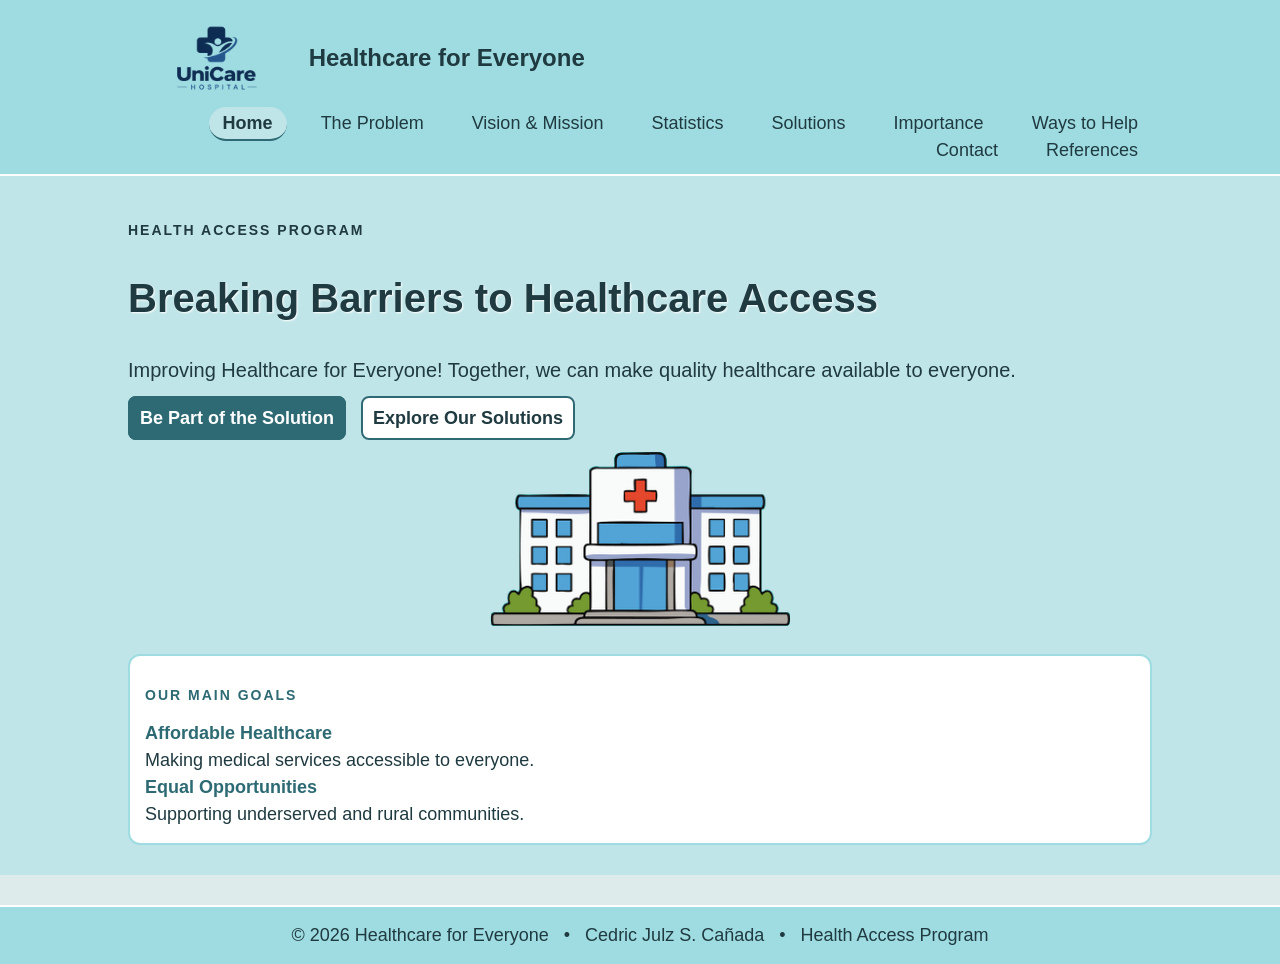
<file: index.html>
<!doctype html>
<html lang="en">
<head>
<meta charset="utf-8">
<meta name="viewport" content="width=device-width, initial-scale=1">
<title>Healthcare for Everyone</title>
<link rel="stylesheet" href="style.css">
</head>

<body>

<!-- navbar | CSS: .nav -->
<header class="nav">
  <div class="wrap">

    <!-- logo | CSS: .brand, .logo -->
    <a class="brand" href="index.html">
      <img class="logo" src="UniCare.png" alt="UniCare logo" width="150">
      Healthcare for Everyone
    </a>

    <!-- menu links | CSS: .links, .links a (.active = the page you are on) -->
    <nav class="links" aria-label="Page sections">
      <a class="active" href="index.html">Home</a>
      <a href="problem.html">The Problem</a>
      <a href="mission.html">Vision & Mission</a>
      <a href="statistics.html">Statistics</a>
      <a href="solutions.html">Solutions</a>
      <a href="importance.html">Importance</a>
      <a href="help.html">Ways to Help</a>
      <a href="contact.html">Contact</a>
      <a href="references.html">References</a>
    </nav>

  </div>
</header>

<!-- main content | CSS: body, .wrap -->
<main id="top">

  <!-- hero section | CSS: .hero -->
  <div class="hero">
    <div class="wrap">

      <p class="eyebrow">Health Access Program</p>

      <!-- title | CSS: h1, .hero h1 -->
      <h1>Breaking Barriers to Healthcare Access</h1>

      <!-- intro | CSS: .lead, .eyebrow -->
      <p class="lead">
        Improving Healthcare for Everyone!
        Together, we can make quality healthcare available to everyone.
      </p>

      <!-- buttons | CSS: .btn, .btn-primary -->
      <div>
        <a class="btn btn-primary" href="help.html">Be Part of the Solution</a>
        <a class="btn" href="solutions.html">Explore Our Solutions</a>
      </div>

      <!-- image | CSS: .pic -->
      <div class="pic">
        <img src="hospital.png"
             alt="Healthcare and hospital illustration"
             width="300" height="174">
      </div>

      <!-- info box | CSS: .get, .get .eyebrow, .get b -->
      <aside class="get" aria-label="Our healthcare goals">
        <p class="eyebrow">Our Main Goals</p>

        <div>
          <b>Affordable Healthcare</b><br>
          <span>Making medical services accessible to everyone.</span>
        </div>

        <div>
          <b>Equal Opportunities</b><br>
          <span>Supporting underserved and rural communities.</span>
        </div>
      </aside>

    </div>
  </div>

</main>

<!-- footer | CSS: footer, footer span -->
<footer>
  <div class="wrap">
    <span>© 2026 Healthcare for Everyone</span>
    •
    <span>Cedric Julz S. Cañada</span>
    •
    <span>Health Access Program</span>
  </div>
</footer>

</body>
</html>
</file>
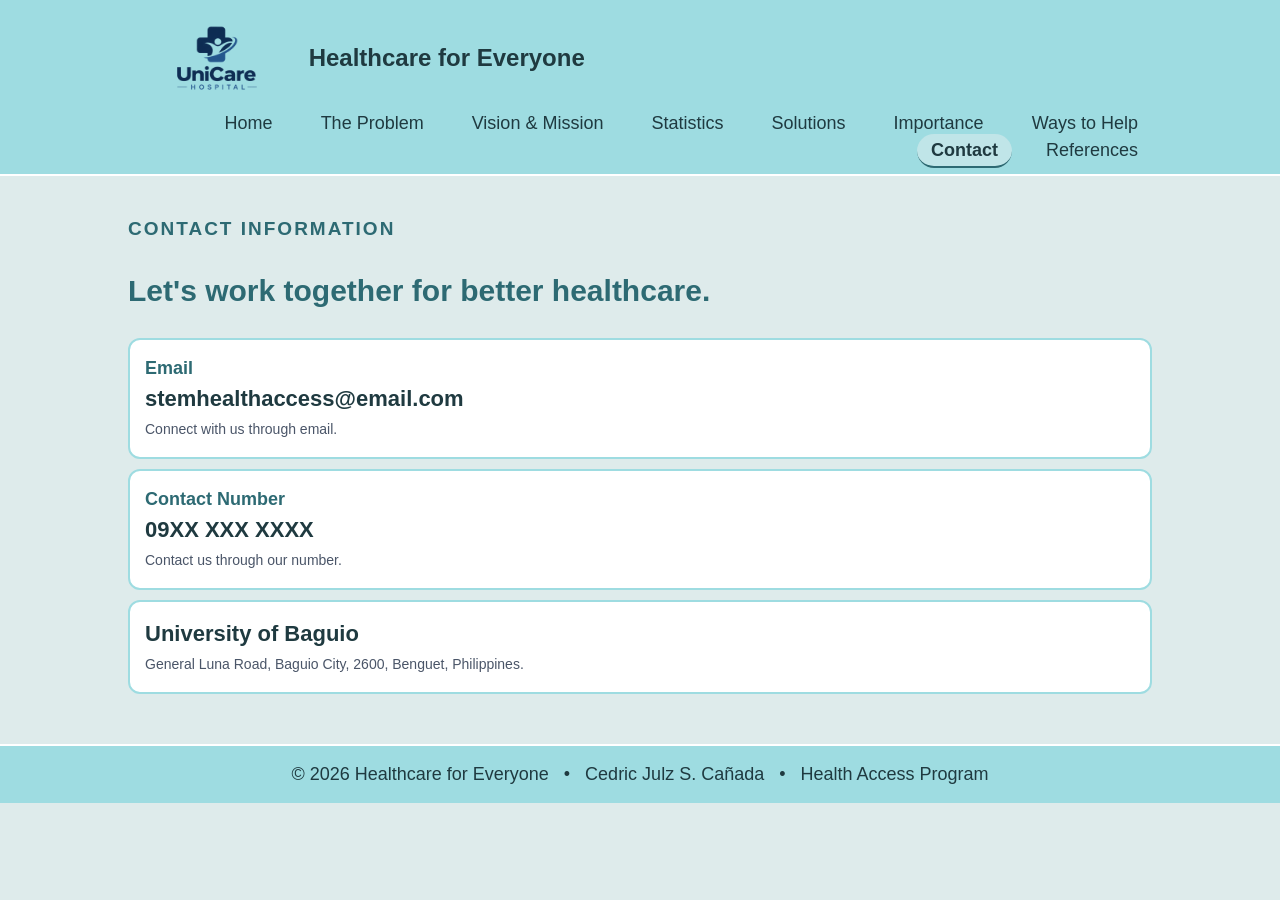
<file: contact.html>
<!doctype html>
<html lang="en">
<head>
<meta charset="utf-8">
<meta name="viewport" content="width=device-width, initial-scale=1">
<title>Contact | Healthcare for Everyone</title>
<link rel="stylesheet" href="style.css">
</head>

<body>

<!-- navbar | CSS: .nav -->
<header class="nav">
  <div class="wrap">

    <!-- logo | CSS: .brand, .logo -->
    <a class="brand" href="index.html">
      <img class="logo" src="UniCare.png" alt="UniCare logo" width="150">
      Healthcare for Everyone
    </a>

    <!-- menu links | CSS: .links, .links a (.active = the page you are on) -->
    <nav class="links" aria-label="Page sections">
      <a href="index.html">Home</a>
      <a href="problem.html">The Problem</a>
      <a href="mission.html">Vision & Mission</a>
      <a href="statistics.html">Statistics</a>
      <a href="solutions.html">Solutions</a>
      <a href="importance.html">Importance</a>
      <a href="help.html">Ways to Help</a>
      <a class="active" href="contact.html">Contact</a>
      <a href="references.html">References</a>
    </nav>

  </div>
</header>

<!-- main content | CSS: body, .wrap -->
<main id="top">

  <!-- contact info | CSS: .cbox -->
  <section id="contact">
    <div class="wrap">

      <div class="head">
        <p class="eyebrow">Contact Information</p>
        <h2>Let's work together for better healthcare.</h2>
      </div>

      <div class="cbox">
        <!-- email | CSS: .k, .v, .n -->
        <span class="k">Email</span><br>
        <span class="v">stemhealthaccess@email.com</span><br>
        <span class="n">Connect with us through email.</span>
      </div>

      <div class="cbox">
        <!-- mobile | CSS: .k, .v, .n -->
        <span class="k">Contact Number</span><br>
        <span class="v">09XX XXX XXXX</span><br>
        <span class="n">Contact us through our number.</span>
      </div>

      <div class="cbox">
        <span class="v">University of Baguio</span><br>
        <span class="n">
          General Luna Road, Baguio City, 2600,
          Benguet, Philippines.
        </span>
      </div>

    </div>
  </section>

</main>

<!-- footer | CSS: footer, footer span -->
<footer>
  <div class="wrap">
    <span>© 2026 Healthcare for Everyone</span>
    •
    <span>Cedric Julz S. Cañada</span>
    •
    <span>Health Access Program</span>
  </div>
</footer>

</body>
</html>
</file>
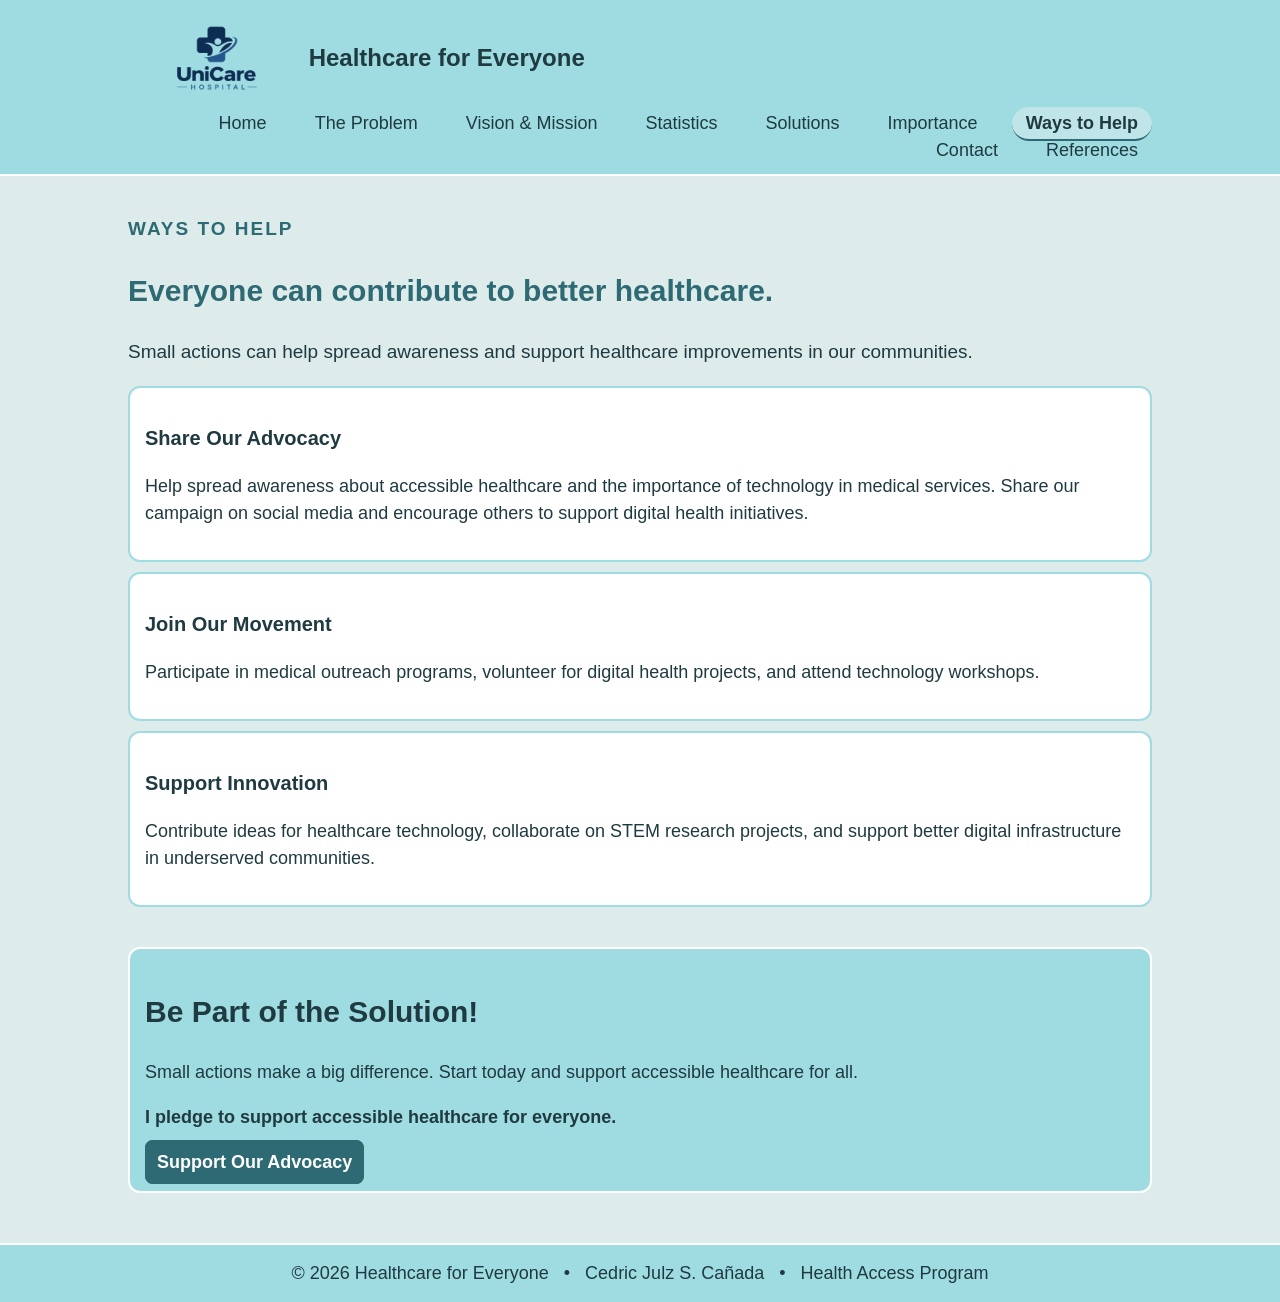
<file: help.html>
<!doctype html>
<html lang="en">
<head>
<meta charset="utf-8">
<meta name="viewport" content="width=device-width, initial-scale=1">
<title>Ways to Help | Healthcare for Everyone</title>
<link rel="stylesheet" href="style.css">
</head>

<body>

<!-- navbar | CSS: .nav -->
<header class="nav">
  <div class="wrap">

    <!-- logo | CSS: .brand, .logo -->
    <a class="brand" href="index.html">
      <img class="logo" src="UniCare.png" alt="UniCare logo" width="150">
      Healthcare for Everyone
    </a>

    <!-- menu links | CSS: .links, .links a (.active = the page you are on) -->
    <nav class="links" aria-label="Page sections">
      <a href="index.html">Home</a>
      <a href="problem.html">The Problem</a>
      <a href="mission.html">Vision & Mission</a>
      <a href="statistics.html">Statistics</a>
      <a href="solutions.html">Solutions</a>
      <a href="importance.html">Importance</a>
      <a class="active" href="help.html">Ways to Help</a>
      <a href="contact.html">Contact</a>
      <a href="references.html">References</a>
    </nav>

  </div>
</header>

<!-- main content | CSS: body, .wrap -->
<main id="top">

  <!-- ways to help | CSS: .card, section -->
  <section id="help">
    <div class="wrap">

      <div class="head">
        <p class="eyebrow">Ways to Help</p>
        <h2>Everyone can contribute to better healthcare.</h2>

        <p>
          Small actions can help spread awareness and support
          healthcare improvements in our communities.
        </p>
      </div>

      <!-- choices | CSS: .way, .sr, .pick (for selectable choices; current HTML uses .card instead) -->
      <div>

        <div class="card">
          <h3>Share Our Advocacy</h3>
          <p>
            Help spread awareness about accessible healthcare
            and the importance of technology in medical services.
            Share our campaign on social media and encourage
            others to support digital health initiatives.
          </p>
        </div>

        <div class="card">
          <h3>Join Our Movement</h3>
          <p>
            Participate in medical outreach programs,
            volunteer for digital health projects,
            and attend technology workshops.
          </p>
        </div>

        <div class="card deep">
          <h3>Support Innovation</h3>
          <p>
            Contribute ideas for healthcare technology,
            collaborate on STEM research projects,
            and support better digital infrastructure
            in underserved communities.
          </p>
        </div>

      </div>

    </div>
  </section>

  <!-- sign up | CSS: .join, .join h2 -->
  <section id="join">
    <div class="wrap">

      <div class="join">
        <h2>Be Part of the Solution!</h2>

        <p>
          Small actions make a big difference.
          Start today and support accessible healthcare for all.
        </p>

        <!-- form | CSS: label, input, .field (no actual form element currently) -->
        <p>
          <b>I pledge to support accessible healthcare for everyone.</b>
        </p>

        <!-- thank you message | CSS: .done, .done:target (no actual thank-you element currently) -->
        <a class="btn btn-primary" href="contact.html">
          Support Our Advocacy
        </a>

      </div>

    </div>
  </section>

</main>

<!-- footer | CSS: footer, footer span -->
<footer>
  <div class="wrap">
    <span>© 2026 Healthcare for Everyone</span>
    •
    <span>Cedric Julz S. Cañada</span>
    •
    <span>Health Access Program</span>
  </div>
</footer>

</body>
</html>
</file>
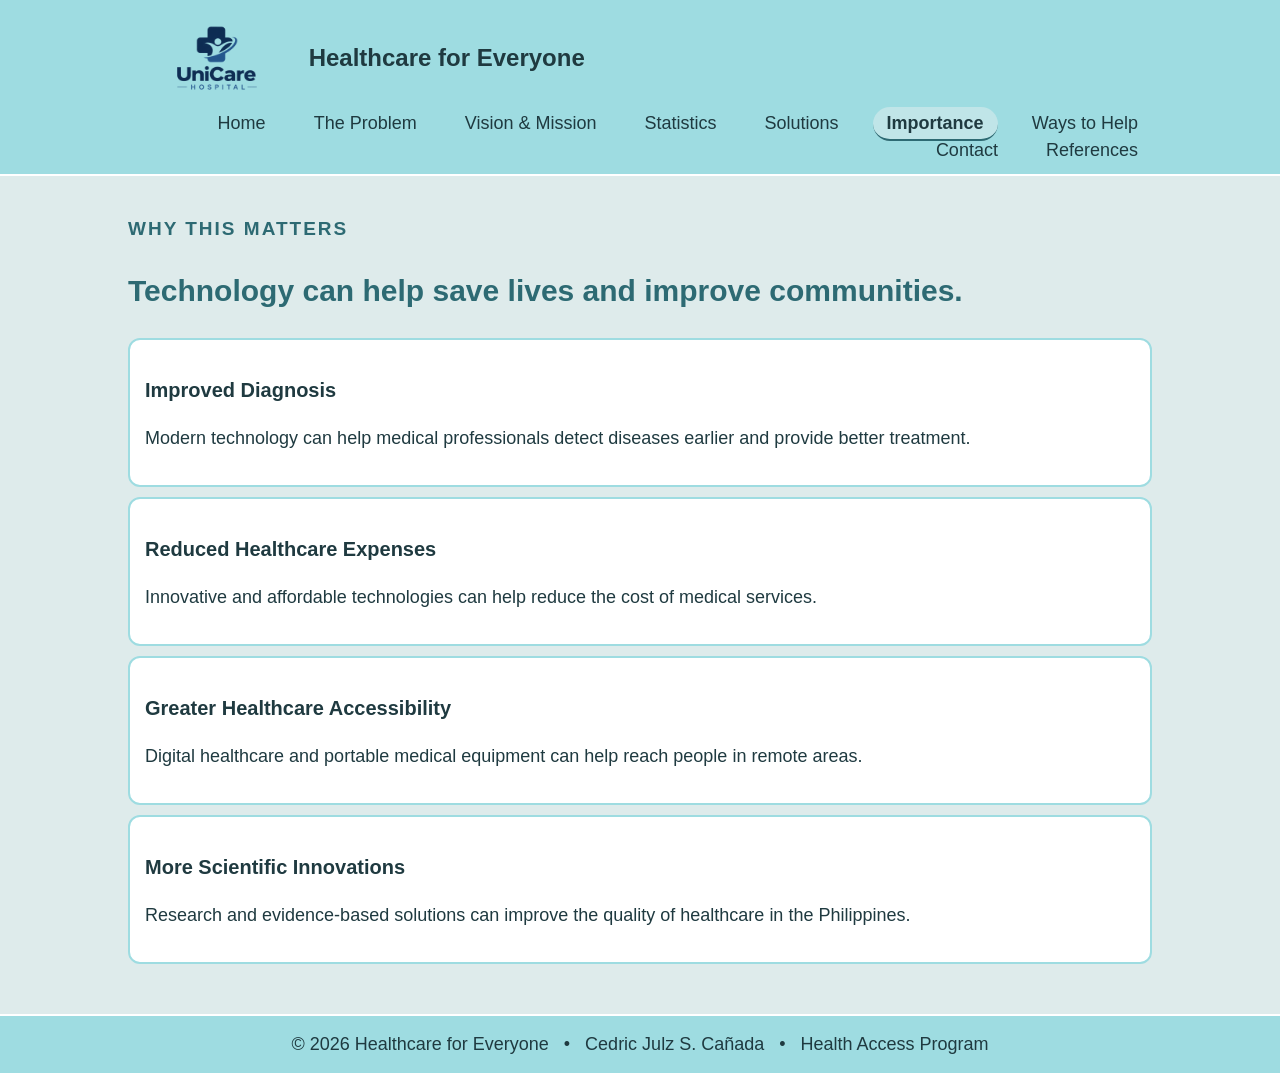
<file: importance.html>
<!doctype html>
<html lang="en">
<head>
<meta charset="utf-8">
<meta name="viewport" content="width=device-width, initial-scale=1">
<title>Importance | Healthcare for Everyone</title>
<link rel="stylesheet" href="style.css">
</head>

<body>

<!-- navbar | CSS: .nav -->
<header class="nav">
  <div class="wrap">

    <!-- logo | CSS: .brand, .logo -->
    <a class="brand" href="index.html">
      <img class="logo" src="UniCare.png" alt="UniCare logo" width="150">
      Healthcare for Everyone
    </a>

    <!-- menu links | CSS: .links, .links a (.active = the page you are on) -->
    <nav class="links" aria-label="Page sections">
      <a href="index.html">Home</a>
      <a href="problem.html">The Problem</a>
      <a href="mission.html">Vision & Mission</a>
      <a href="statistics.html">Statistics</a>
      <a href="solutions.html">Solutions</a>
      <a class="active" href="importance.html">Importance</a>
      <a href="help.html">Ways to Help</a>
      <a href="contact.html">Contact</a>
      <a href="references.html">References</a>
    </nav>

  </div>
</header>

<!-- main content | CSS: body, .wrap -->
<main id="top">

  <!-- benefits | CSS: .card, h3 -->
  <section id="importance">
    <div class="wrap">

      <div class="head">
        <p class="eyebrow">Why This Matters</p>
        <h2>Technology can help save lives and improve communities.</h2>
      </div>

      <div>
        <div class="card">
          <h3>Improved Diagnosis</h3>
          <p>
            Modern technology can help medical professionals
            detect diseases earlier and provide better treatment.
          </p>
        </div>

        <div class="card">
          <h3>Reduced Healthcare Expenses</h3>
          <p>
            Innovative and affordable technologies can help
            reduce the cost of medical services.
          </p>
        </div>

        <div class="card deep">
          <h3>Greater Healthcare Accessibility</h3>
          <p>
            Digital healthcare and portable medical equipment
            can help reach people in remote areas.
          </p>
        </div>

        <div class="card">
          <h3>More Scientific Innovations</h3>
          <p>
            Research and evidence-based solutions can improve
            the quality of healthcare in the Philippines.
          </p>
        </div>
      </div>

    </div>
  </section>

</main>

<!-- footer | CSS: footer, footer span -->
<footer>
  <div class="wrap">
    <span>© 2026 Healthcare for Everyone</span>
    •
    <span>Cedric Julz S. Cañada</span>
    •
    <span>Health Access Program</span>
  </div>
</footer>

</body>
</html>
</file>
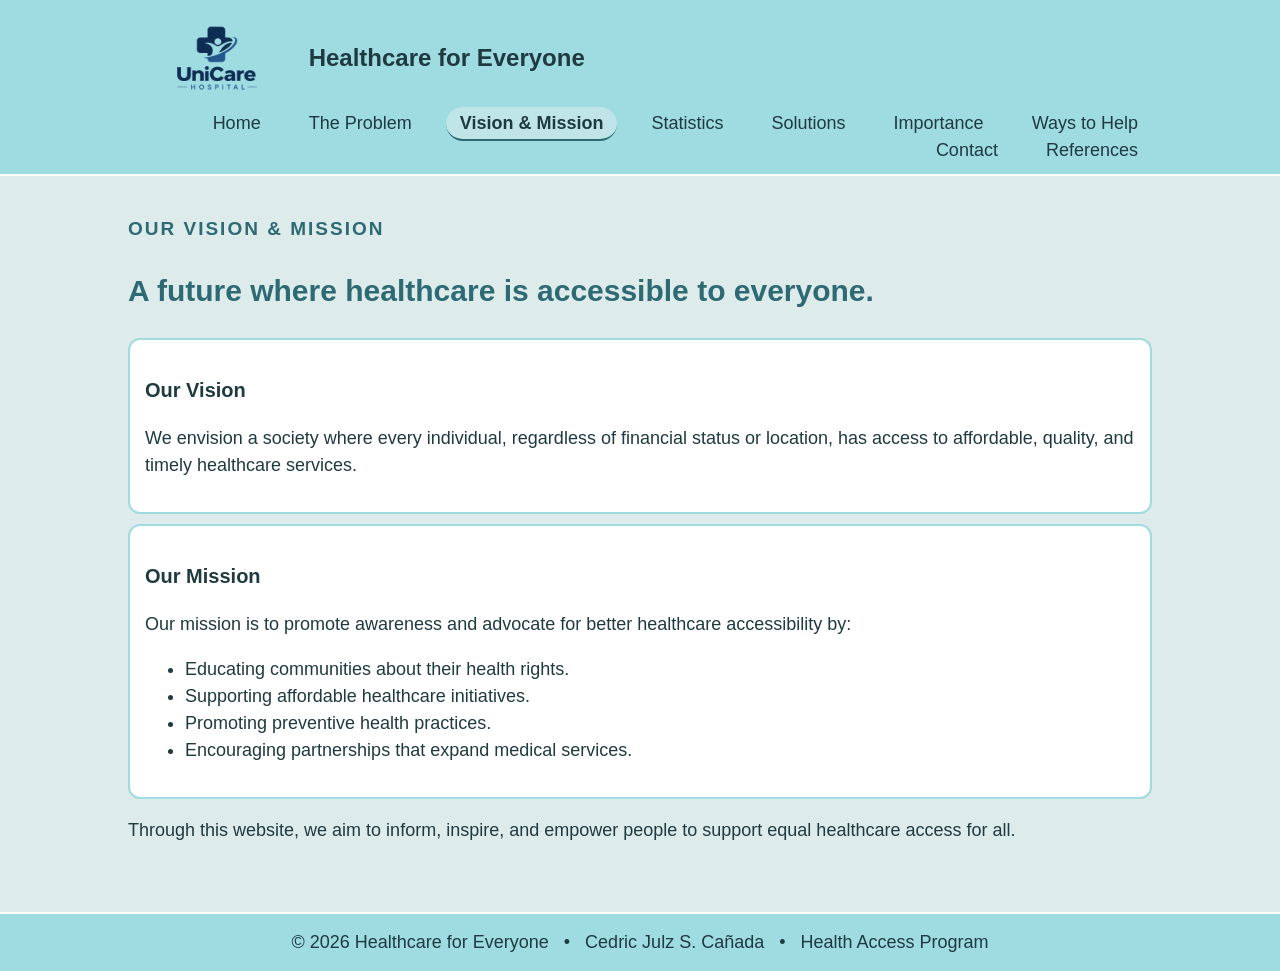
<file: mission.html>
<!doctype html>
<html lang="en">
<head>
<meta charset="utf-8">
<meta name="viewport" content="width=device-width, initial-scale=1">
<title>Vision &amp; Mission | Healthcare for Everyone</title>
<link rel="stylesheet" href="style.css">
</head>

<body>

<!-- navbar | CSS: .nav -->
<header class="nav">
  <div class="wrap">

    <!-- logo | CSS: .brand, .logo -->
    <a class="brand" href="index.html">
      <img class="logo" src="UniCare.png" alt="UniCare logo" width="150">
      Healthcare for Everyone
    </a>

    <!-- menu links | CSS: .links, .links a (.active = the page you are on) -->
    <nav class="links" aria-label="Page sections">
      <a href="index.html">Home</a>
      <a href="problem.html">The Problem</a>
      <a class="active" href="mission.html">Vision & Mission</a>
      <a href="statistics.html">Statistics</a>
      <a href="solutions.html">Solutions</a>
      <a href="importance.html">Importance</a>
      <a href="help.html">Ways to Help</a>
      <a href="contact.html">Contact</a>
      <a href="references.html">References</a>
    </nav>

  </div>
</header>

<!-- main content | CSS: body, .wrap -->
<main id="top">

  <!-- vision and mission | CSS: .pair -->
  <section id="mission">
    <div class="wrap">

      <div class="head">
        <p class="eyebrow">Our Vision &amp; Mission</p>
        <h2>A future where healthcare is accessible to everyone.</h2>
      </div>

      <div>
        <div class="pair">
          <h3>Our Vision</h3>
          <p>
            We envision a society where every individual,
            regardless of financial status or location,
            has access to affordable, quality, and timely
            healthcare services.
          </p>
        </div>

        <div class="pair">
          <h3>Our Mission</h3>
          <p>
            Our mission is to promote awareness and advocate
            for better healthcare accessibility by:
          </p>

          <ul>
            <li>Educating communities about their health rights.</li>
            <li>Supporting affordable healthcare initiatives.</li>
            <li>Promoting preventive health practices.</li>
            <li>Encouraging partnerships that expand medical services.</li>
          </ul>
        </div>
      </div>

      <p>
        Through this website, we aim to inform, inspire,
        and empower people to support equal healthcare access for all.
      </p>

    </div>
  </section>

</main>

<!-- footer | CSS: footer, footer span -->
<footer>
  <div class="wrap">
    <span>© 2026 Healthcare for Everyone</span>
    •
    <span>Cedric Julz S. Cañada</span>
    •
    <span>Health Access Program</span>
  </div>
</footer>

</body>
</html>
</file>
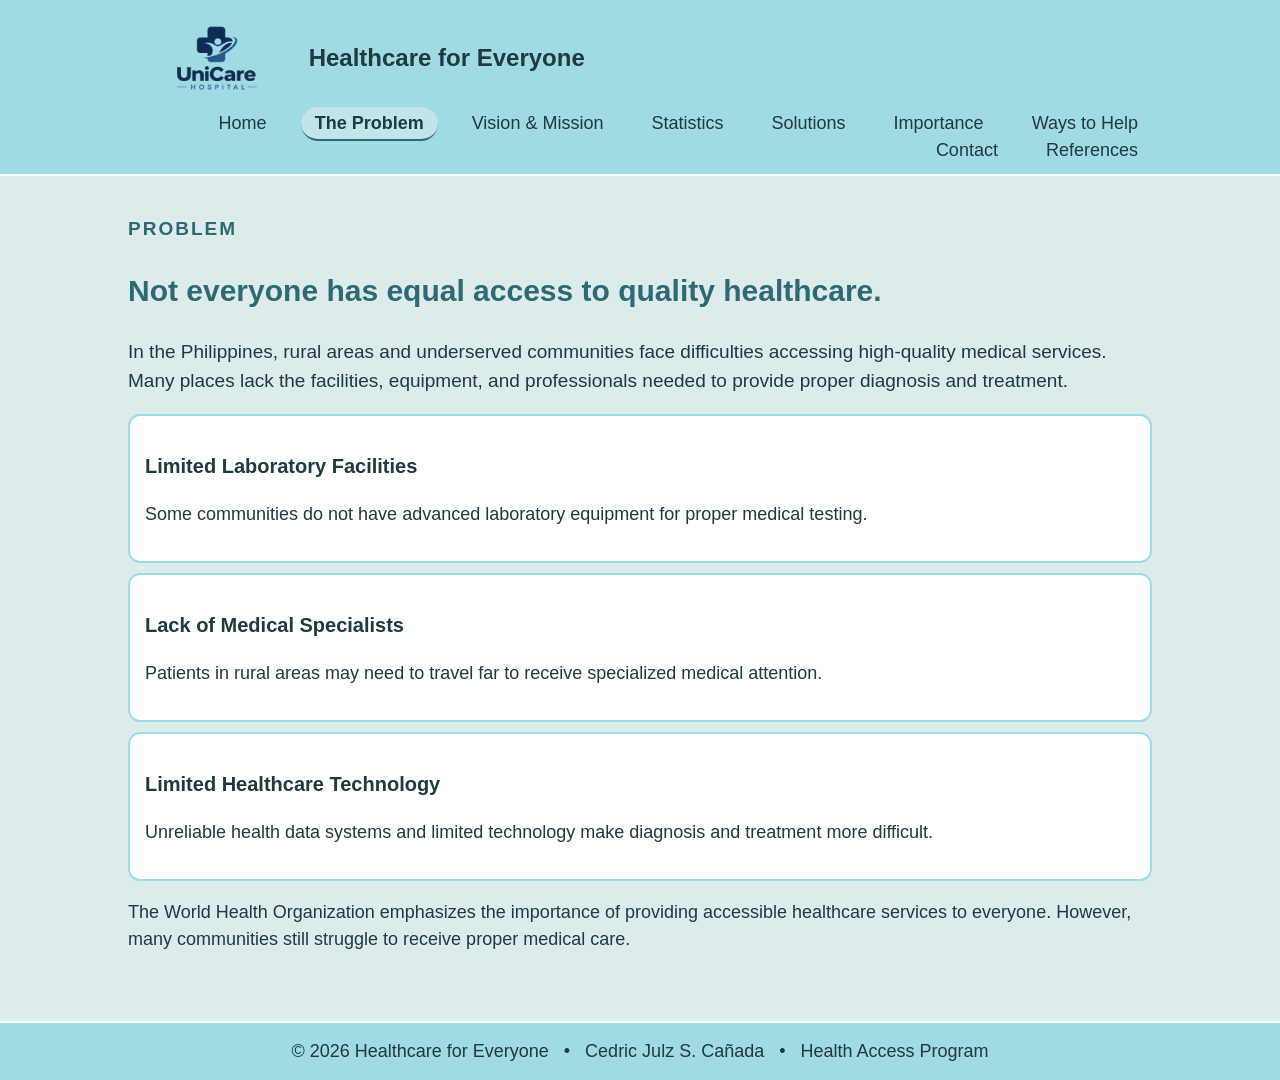
<file: problem.html>
<!doctype html>
<html lang="en">
<head>
<meta charset="utf-8">
<meta name="viewport" content="width=device-width, initial-scale=1">
<title>The Problem | Healthcare for Everyone</title>
<link rel="stylesheet" href="style.css">
</head>

<body>

<!-- navbar | CSS: .nav -->
<header class="nav">
  <div class="wrap">

    <!-- logo | CSS: .brand, .logo -->
    <a class="brand" href="index.html">
      <img class="logo" src="UniCare.png" alt="UniCare logo" width="150">
      Healthcare for Everyone
    </a>

    <!-- menu links | CSS: .links, .links a (.active = the page you are on) -->
    <nav class="links" aria-label="Page sections">
      <a href="index.html">Home</a>
      <a class="active" href="problem.html">The Problem</a>
      <a href="mission.html">Vision & Mission</a>
      <a href="statistics.html">Statistics</a>
      <a href="solutions.html">Solutions</a>
      <a href="importance.html">Importance</a>
      <a href="help.html">Ways to Help</a>
      <a href="contact.html">Contact</a>
      <a href="references.html">References</a>
    </nav>

  </div>
</header>

<!-- main content | CSS: body, .wrap -->
<main id="top">

  <!-- problem | CSS: section, .head, h2 -->
  <section id="problem">
    <div class="wrap">

      <div class="head">
        <p class="eyebrow">Problem</p>

        <h2>Not everyone has equal access to quality healthcare.</h2>

        <p>
          In the Philippines, rural areas and underserved communities
          face difficulties accessing high-quality medical services.
          Many places lack the facilities, equipment, and professionals
          needed to provide proper diagnosis and treatment.
        </p>
      </div>

      <!-- problem cards | CSS: .card -->
      <div>
        <div class="card">
          <h3>Limited Laboratory Facilities</h3>
          <p>
            Some communities do not have advanced laboratory
            equipment for proper medical testing.
          </p>
        </div>

        <div class="card">
          <h3>Lack of Medical Specialists</h3>
          <p>
            Patients in rural areas may need to travel far
            to receive specialized medical attention.
          </p>
        </div>

        <div class="card deep">
          <h3>Limited Healthcare Technology</h3>
          <p>
            Unreliable health data systems and limited technology
            make diagnosis and treatment more difficult.
          </p>
        </div>
      </div>

      <p>
        The World Health Organization emphasizes the importance
        of providing accessible healthcare services to everyone.
        However, many communities still struggle to receive
        proper medical care.
      </p>

    </div>
  </section>

</main>

<!-- footer | CSS: footer, footer span -->
<footer>
  <div class="wrap">
    <span>© 2026 Healthcare for Everyone</span>
    •
    <span>Cedric Julz S. Cañada</span>
    •
    <span>Health Access Program</span>
  </div>
</footer>

</body>
</html>
</file>
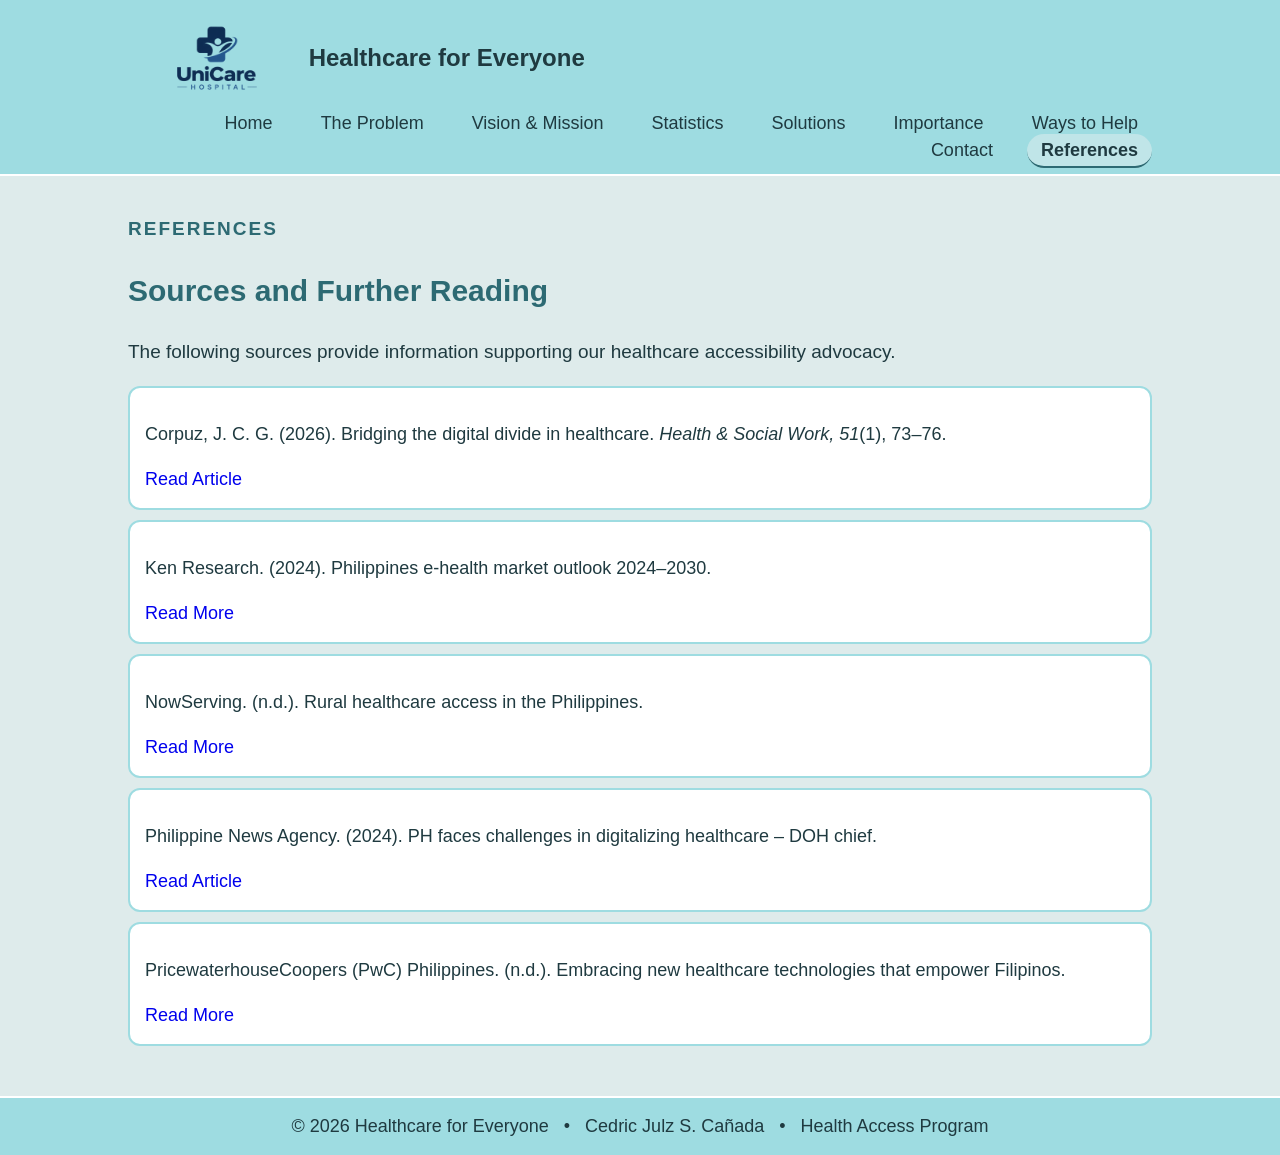
<file: references.html>
<!doctype html>
<html lang="en">
<head>
<meta charset="utf-8">
<meta name="viewport" content="width=device-width, initial-scale=1">
<title>References | Healthcare for Everyone</title>
<link rel="stylesheet" href="style.css">
</head>

<body>

<!-- navbar | CSS: .nav -->
<header class="nav">
  <div class="wrap">

    <!-- logo | CSS: .brand, .logo -->
    <a class="brand" href="index.html">
      <img class="logo" src="UniCare.png" alt="UniCare logo" width="150">
      Healthcare for Everyone
    </a>

    <!-- menu links | CSS: .links, .links a (.active = the page you are on) -->
    <nav class="links" aria-label="Page sections">
      <a href="index.html">Home</a>
      <a href="problem.html">The Problem</a>
      <a href="mission.html">Vision & Mission</a>
      <a href="statistics.html">Statistics</a>
      <a href="solutions.html">Solutions</a>
      <a href="importance.html">Importance</a>
      <a href="help.html">Ways to Help</a>
      <a href="contact.html">Contact</a>
      <a class="active" href="references.html">References</a>
    </nav>

  </div>
</header>

<!-- main content | CSS: body, .wrap -->
<main id="top">

  <!-- references | CSS: .pair -->
  <section id="references">
    <div class="wrap">

      <div class="head">
        <p class="eyebrow">References</p>
        <h2>Sources and Further Reading</h2>
        <p>
          The following sources provide information
          supporting our healthcare accessibility advocacy.
        </p>
      </div>

      <div class="pair">
        <p>
          Corpuz, J. C. G. (2026). Bridging the digital divide
          in healthcare. <i>Health &amp; Social Work, 51</i>(1), 73–76.
        </p>
        <a href="https://academic.oup.com/hsw/article/51/1/73/8383520"
           target="_blank" rel="noopener noreferrer">
          Read Article
        </a>
      </div>

      <div class="pair">
        <p>
          Ken Research. (2024). Philippines e-health market
          outlook 2024–2030.
        </p>
        <a href="https://www.kenresearch.com/philippines-e-health-market"
           target="_blank" rel="noopener noreferrer">
          Read More
        </a>
      </div>

      <div class="pair">
        <p>
          NowServing. (n.d.). Rural healthcare access
          in the Philippines.
        </p>
        <a href="https://nowserving.ph/blog/rural-healthcare-access-philippines/"
           target="_blank" rel="noopener noreferrer">
          Read More
        </a>
      </div>

      <div class="pair">
        <p>
          Philippine News Agency. (2024). PH faces challenges
          in digitalizing healthcare – DOH chief.
        </p>
        <a href="https://www.pna.gov.ph/articles/1224788"
           target="_blank" rel="noopener noreferrer">
          Read Article
        </a>
      </div>

      <div class="pair">
        <p>
          PricewaterhouseCoopers (PwC) Philippines. (n.d.).
          Embracing new healthcare technologies that empower Filipinos.
        </p>
        <a href="https://www.pwc.com/ph/en/publications/ph-columns/pwc-needles-in-a-haystack/embracing-new-healthcare-technologies-that-empower-Filipinos.html"
           target="_blank" rel="noopener noreferrer">
          Read More
        </a>
      </div>

    </div>
  </section>

</main>

<!-- footer | CSS: footer, footer span -->
<footer>
  <div class="wrap">
    <span>© 2026 Healthcare for Everyone</span>
    •
    <span>Cedric Julz S. Cañada</span>
    •
    <span>Health Access Program</span>
  </div>
</footer>

</body>
</html>
</file>
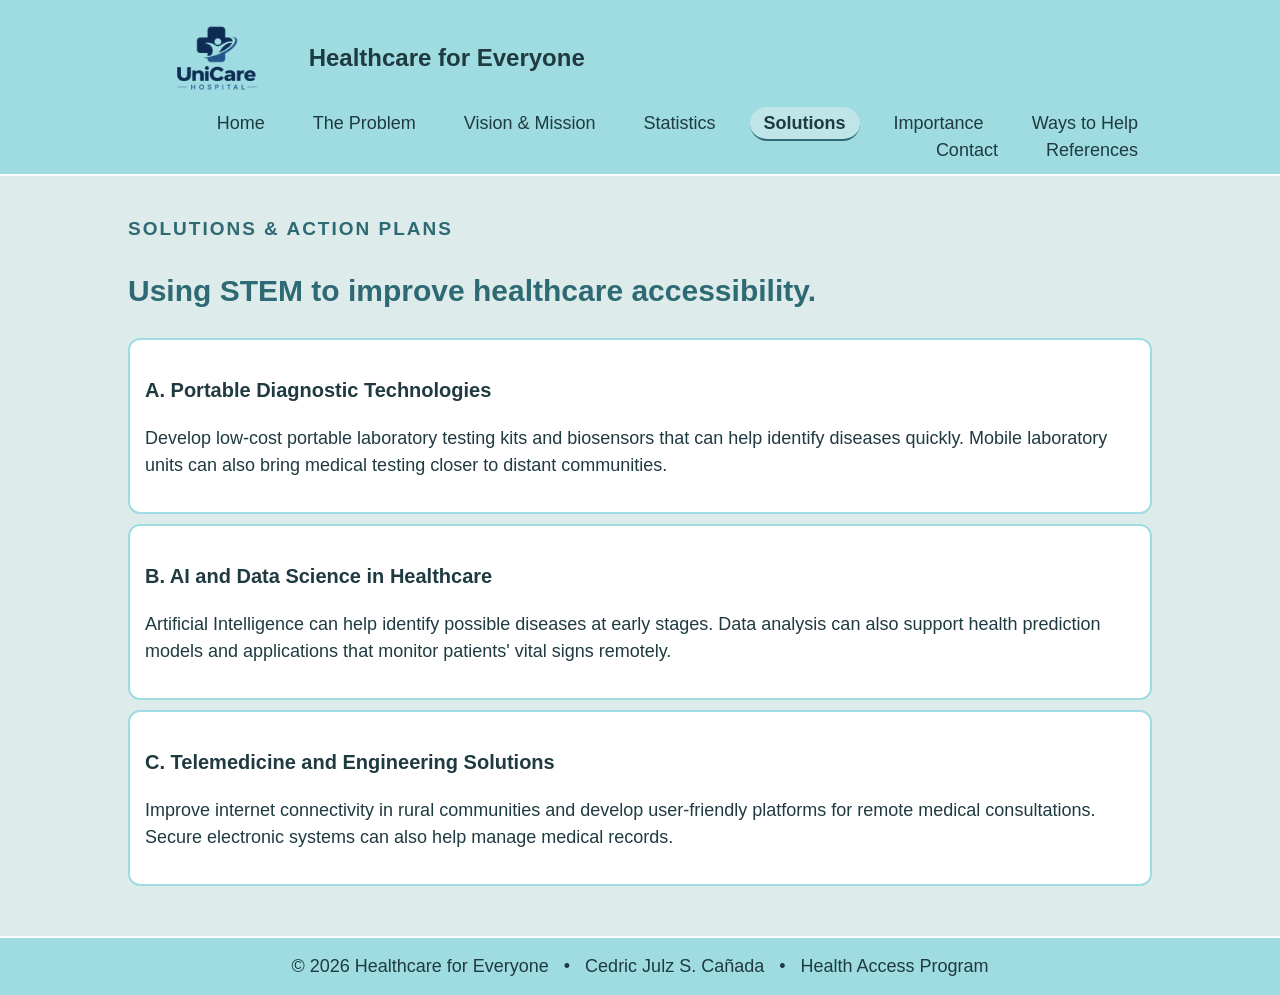
<file: solutions.html>
<!doctype html>
<html lang="en">
<head>
<meta charset="utf-8">
<meta name="viewport" content="width=device-width, initial-scale=1">
<title>Solutions | Healthcare for Everyone</title>
<link rel="stylesheet" href="style.css">
</head>

<body>

<!-- navbar | CSS: .nav -->
<header class="nav">
  <div class="wrap">

    <!-- logo | CSS: .brand, .logo -->
    <a class="brand" href="index.html">
      <img class="logo" src="UniCare.png" alt="UniCare logo" width="150">
      Healthcare for Everyone
    </a>

    <!-- menu links | CSS: .links, .links a (.active = the page you are on) -->
    <nav class="links" aria-label="Page sections">
      <a href="index.html">Home</a>
      <a href="problem.html">The Problem</a>
      <a href="mission.html">Vision & Mission</a>
      <a href="statistics.html">Statistics</a>
      <a class="active" href="solutions.html">Solutions</a>
      <a href="importance.html">Importance</a>
      <a href="help.html">Ways to Help</a>
      <a href="contact.html">Contact</a>
      <a href="references.html">References</a>
    </nav>

  </div>
</header>

<!-- main content | CSS: body, .wrap -->
<main id="top">

  <!-- solution | CSS: .card, .head -->
  <section id="solution">
    <div class="wrap">

      <div class="head">
        <p class="eyebrow">Solutions &amp; Action Plans</p>
        <h2>Using STEM to improve healthcare accessibility.</h2>
      </div>

      <!-- partner list | CSS: .pair (for partner entries; no actual partner list in current HTML) -->
      <div>

        <div class="card">
          <h3>A. Portable Diagnostic Technologies</h3>
          <p>
            Develop low-cost portable laboratory testing kits
            and biosensors that can help identify diseases quickly.
            Mobile laboratory units can also bring medical testing
            closer to distant communities.
          </p>
        </div>

        <div class="card">
          <h3>B. AI and Data Science in Healthcare</h3>
          <p>
            Artificial Intelligence can help identify possible
            diseases at early stages. Data analysis can also
            support health prediction models and applications
            that monitor patients' vital signs remotely.
          </p>
        </div>

        <div class="card deep">
          <h3>C. Telemedicine and Engineering Solutions</h3>
          <p>
            Improve internet connectivity in rural communities
            and develop user-friendly platforms for remote
            medical consultations. Secure electronic systems
            can also help manage medical records.
          </p>
        </div>

      </div>

    </div>
  </section>

</main>

<!-- footer | CSS: footer, footer span -->
<footer>
  <div class="wrap">
    <span>© 2026 Healthcare for Everyone</span>
    •
    <span>Cedric Julz S. Cañada</span>
    •
    <span>Health Access Program</span>
  </div>
</footer>

</body>
</html>
</file>
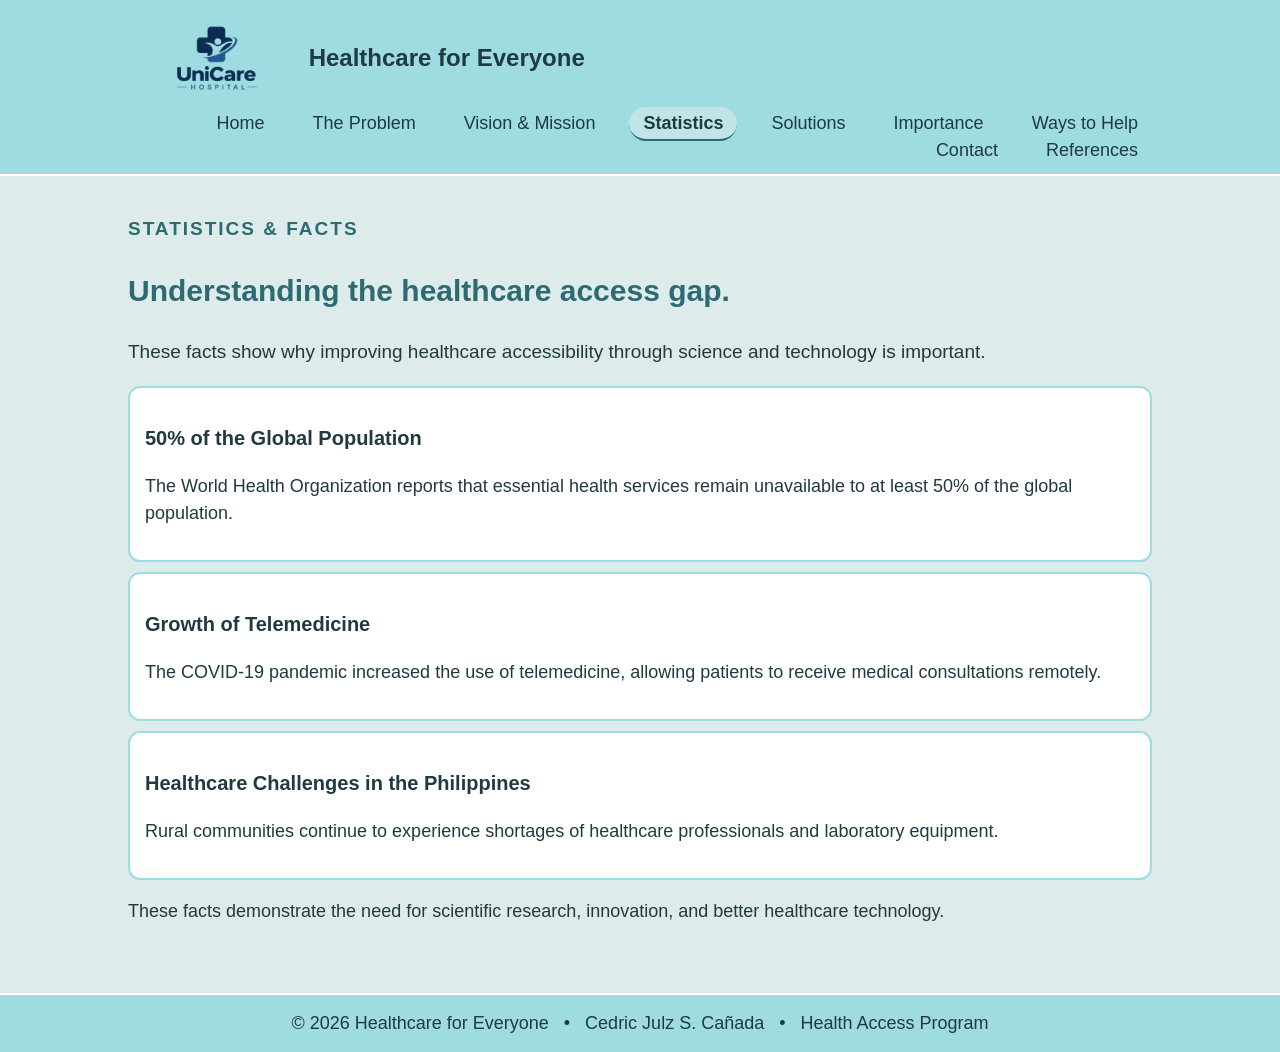
<file: statistics.html>
<!doctype html>
<html lang="en">
<head>
<meta charset="utf-8">
<meta name="viewport" content="width=device-width, initial-scale=1">
<title>Statistics | Healthcare for Everyone</title>
<link rel="stylesheet" href="style.css">
</head>

<body>

<!-- navbar | CSS: .nav -->
<header class="nav">
  <div class="wrap">

    <!-- logo | CSS: .brand, .logo -->
    <a class="brand" href="index.html">
      <img class="logo" src="UniCare.png" alt="UniCare logo" width="150">
      Healthcare for Everyone
    </a>

    <!-- menu links | CSS: .links, .links a (.active = the page you are on) -->
    <nav class="links" aria-label="Page sections">
      <a href="index.html">Home</a>
      <a href="problem.html">The Problem</a>
      <a href="mission.html">Vision & Mission</a>
      <a class="active" href="statistics.html">Statistics</a>
      <a href="solutions.html">Solutions</a>
      <a href="importance.html">Importance</a>
      <a href="help.html">Ways to Help</a>
      <a href="contact.html">Contact</a>
      <a href="references.html">References</a>
    </nav>

  </div>
</header>

<!-- main content | CSS: body, .wrap -->
<main id="top">

  <!-- statistics | CSS: .head, .card -->
  <section id="statistics">
    <div class="wrap">

      <div class="head">
        <p class="eyebrow">Statistics &amp; Facts</p>
        <h2>Understanding the healthcare access gap.</h2>
        <p>
          These facts show why improving healthcare accessibility
          through science and technology is important.
        </p>
      </div>

      <div>
        <div class="card">
          <h3>50% of the Global Population</h3>
          <p>
            The World Health Organization reports that essential
            health services remain unavailable to at least 50%
            of the global population.
          </p>
        </div>

        <div class="card">
          <h3>Growth of Telemedicine</h3>
          <p>
            The COVID-19 pandemic increased the use of telemedicine,
            allowing patients to receive medical consultations remotely.
          </p>
        </div>

        <div class="card deep">
          <h3>Healthcare Challenges in the Philippines</h3>
          <p>
            Rural communities continue to experience shortages
            of healthcare professionals and laboratory equipment.
          </p>
        </div>
      </div>

      <p>
        These facts demonstrate the need for scientific research,
        innovation, and better healthcare technology.
      </p>

    </div>
  </section>

</main>

<!-- footer | CSS: footer, footer span -->
<footer>
  <div class="wrap">
    <span>© 2026 Healthcare for Everyone</span>
    •
    <span>Cedric Julz S. Cañada</span>
    •
    <span>Health Access Program</span>
  </div>
</footer>

</body>
</html>
</file>
<file: style.css>
/*smooth scroll for hrefs*/
html {
  scroll-behavior: smooth;
}

/* normal menu links */
.nav a {
  color: #1f3a40;
  padding: 6px 14px;
  border-radius: 20px;
  transition: background-color 0.3s, transform 0.2s;   /* makes the hover smooth */
}

/* when you point at a link: fades to white and lifts a little */
.nav a:hover {
  background-color: white;
  transform: translateY(-2px);
}

/* when you press the link: shrinks a little, like a button */
.nav a:active {
  transform: scale(0.93);
}

/* the page you are on: pops in when the page opens */
.nav .active {
  background-color: #c0e5e8;
  font-weight: bold;
  animation: pop 0.5s ease backwards;
}

/* the pop animation */
@keyframes pop {
  0% {
    transform: scale(0.6);
    opacity: 0;
  }
  70% {
    transform: scale(1.1);
  }
  100% {
    transform: scale(1);
    opacity: 1;
  }
}

/* navbar - stays at the top when scrolling */
.nav {
  background-color: #9edce1;
  border-bottom: 2px solid white;
  padding: 10px 0;

  position: sticky;
  top: 0;
  z-index: 1000;
}

/* body */
body {
  font-family: Arial, Helvetica, sans-serif;
  font-size: 18px;
  line-height: 1.5;
  color: #1f3a40;
  background-color: #deebeb;
  margin: 0;
}

h1 {
  font-size: 40px;
}

h2 {
  font-size: 30px;
  color: #2d6a73;
}

h3 {
  font-size: 20px;
  color: #1f3a40;
}

/* no underline on links */
a {
  text-decoration: none;
}

/* centers everything */
.wrap {
  width: 80%;
  margin: 0 auto;
}

/* navbar */
.nav {
  background-color: #9edce1;
  border-bottom: 2px solid white;
  padding: 10px 0;
}

.brand {
  font-size: 24px;
  font-weight: bold;
  color: #1f3a40;
}

.logo {
  vertical-align: middle;
  margin-right: 10px;
}

.links {
  text-align: right;
}

.links a {
  color: #1f3a40;
  margin-left: 15px;
}

/* hero */
.hero {
  background-color: #c0e5e8;
  color: #1f3a40;
  padding: 30px 0;
}

.hero h1 {
  color: #1f3a40;
  text-shadow: 1px 1px 2px white;
}

.eyebrow {
  font-size: 14px;
  font-weight: bold;
  text-transform: uppercase;
  letter-spacing: 2px;
  color: #2d6a73;
}

.hero .eyebrow {
  color: #1f3a40;
}

.lead {
  font-size: 20px;
}

.pic {
  text-align: center;
  margin-top: 20px;
}

/* buttons */
.btn {
  background-color: white;
  color: #1f3a40;
  font-size: 18px;
  font-weight: bold;
  border: 2px solid #2d6a73;
  border-radius: 8px;
  padding: 10px;
  margin-right: 10px;
}

.btn-primary {
  background-color: #2d6a73;
  color: white;
}

/* white box in the hero */
.get {
  background-color: white;
  color: #1f3a40;
  border: 2px solid #9edce1;
  border-radius: 12px;
  padding: 15px;
  margin-top: 20px;
}

.get .eyebrow {
  color: #2d6a73;
}

.get b {
  color: #2d6a73;
}

/* sections */
section {
  padding: 20px 0;
}

.head p {
  font-size: 19px;
}

/* boxes are white so they are lighter than the page background */
.card {
  background-color: white;
  border: 2px solid #9edce1;
  border-radius: 12px;
  padding: 15px;
  margin-top: 10px;
}

.pair {
  background-color: white;
  border: 2px solid #9edce1;
  border-radius: 12px;
  padding: 15px;
  margin-top: 10px;
}

/* ways to help - radio hidden, label is the card */
.sr {
  opacity: 0;
  width: 1px;
  height: 1px;
}

.way {
  display: block;
  font-weight: normal;
  background-color: white;
  border: 2px solid #9edce1;
  border-radius: 12px;
  padding: 15px;
  margin-top: 10px;
}

.pick::before {
  content: "Click to choose";
  font-weight: bold;
  color: #2d6a73;
}

.sr:checked + .way {
  background-color: #9edce1;
  border-color: #2d6a73;
}

.sr:checked + .way .pick::before {
  content: "Chosen!";
}

/* sign up */
.join {
  background-color: #9edce1;
  color: #1f3a40;
  border: 2px solid white;
  border-radius: 12px;
  padding: 15px;
}

.join h2 {
  color: #1f3a40;
}

label {
  font-weight: bold;
  margin-right: 10px;
}

input {
  font-size: 18px;
  padding: 8px;
  border: 2px solid #2d6a73;
  border-radius: 5px;
  width: 70%;
}

.field {
  margin-bottom: 15px;
}

/* thank you box - hidden until the form is sent */
.done {
  display: none;
  background-color: white;
  color: #1f3a40;
  border: 2px solid #c0e5e8;
  border-radius: 12px;
  padding: 15px;
}

.done:target {
  display: block;
}

.done:target + form {
  display: none;
}

/* contact */
.cbox {
  background-color: white;
  border: 2px solid #9edce1;
  border-radius: 12px;
  padding: 15px;
  margin-top: 10px;
}

.k {
  font-weight: bold;
  color: #2d6a73;
}

.v {
  font-size: 22px;
  font-weight: bold;
}

.n {
  font-size: 14px;
  color: #4a5568;
}

/* footer */
footer {
  background-color: #9edce1;
  color: #1f3a40;
  border-top: 2px solid white;
  padding: 15px 0;
  margin-top: 30px;
  text-align: center;
}

footer span {
  margin-left: 10px;
  margin-right: 10px;
}

/* current page in the menu */
.links .active {
  font-weight: bold;
  border-bottom: 2px solid #2d6a73;
}

/* keeps the footer down on short pages */
main {
  min-height: 450px;
}
</file>
